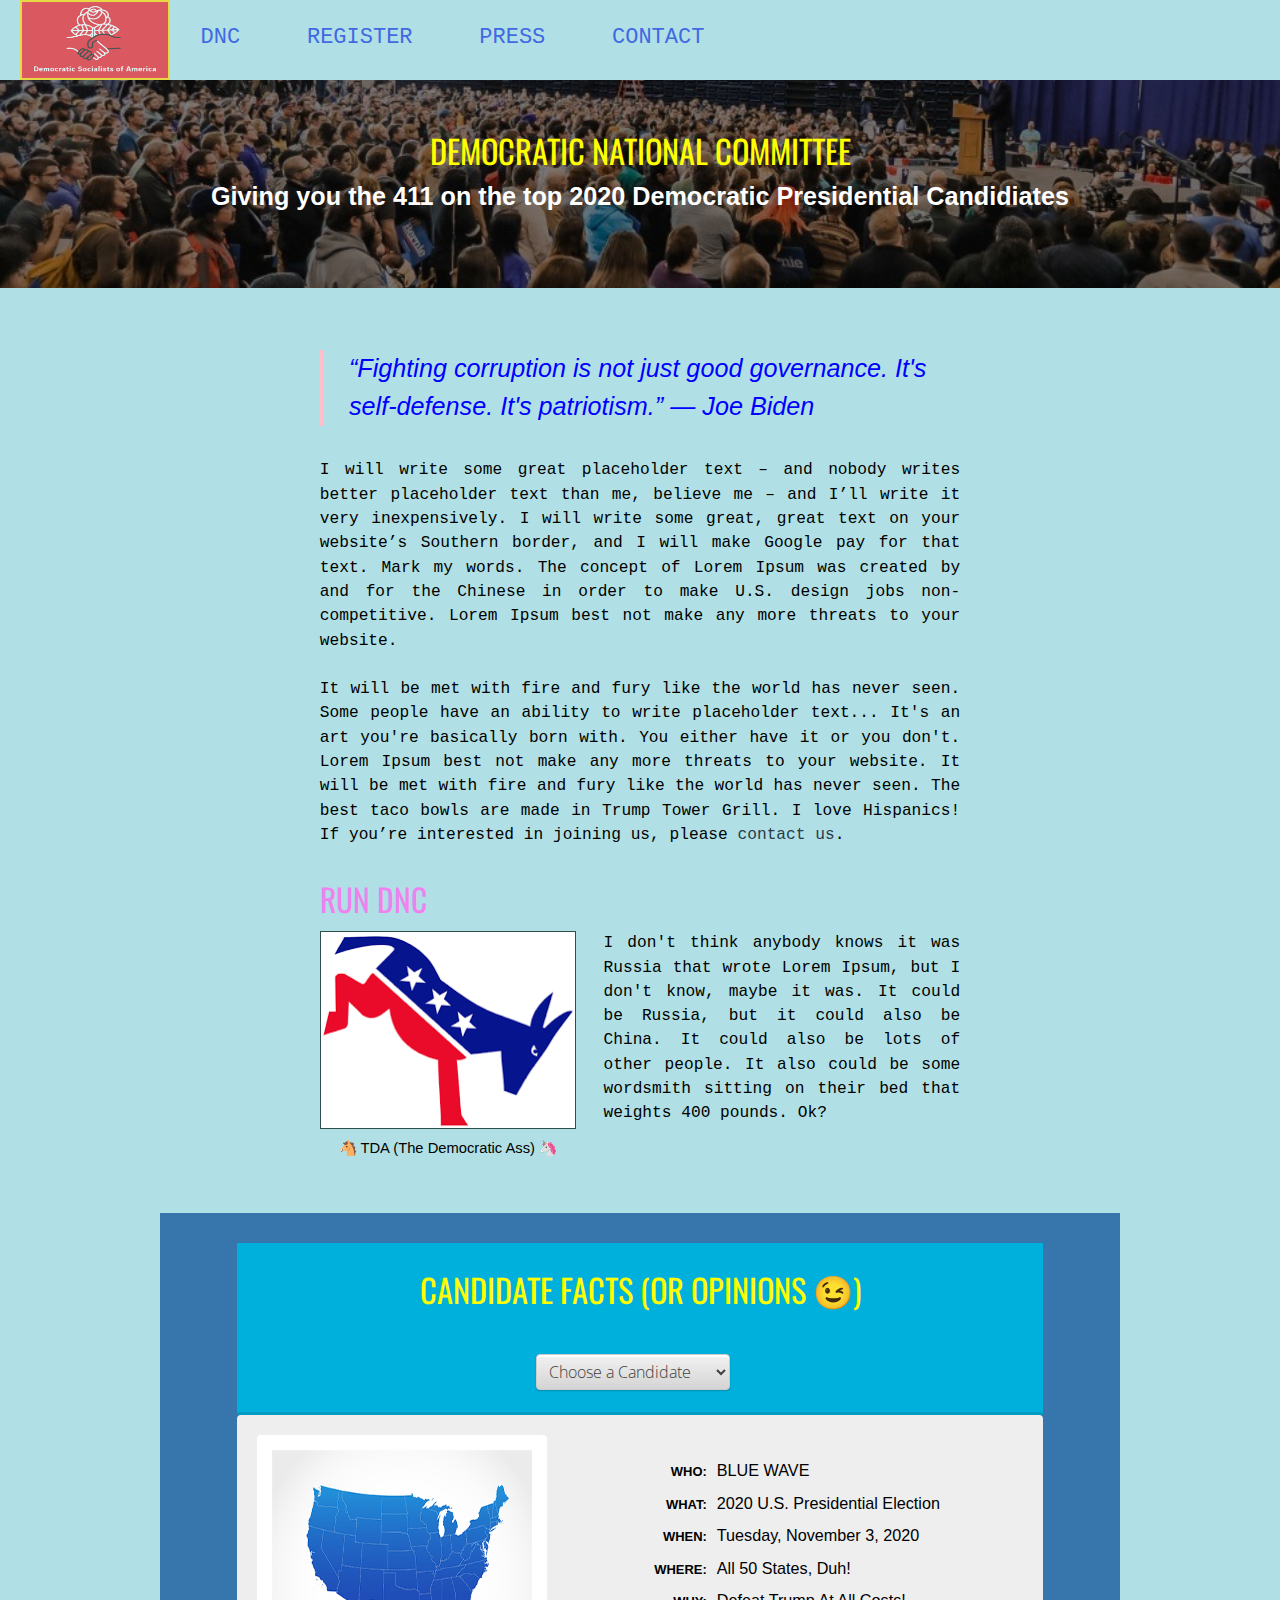
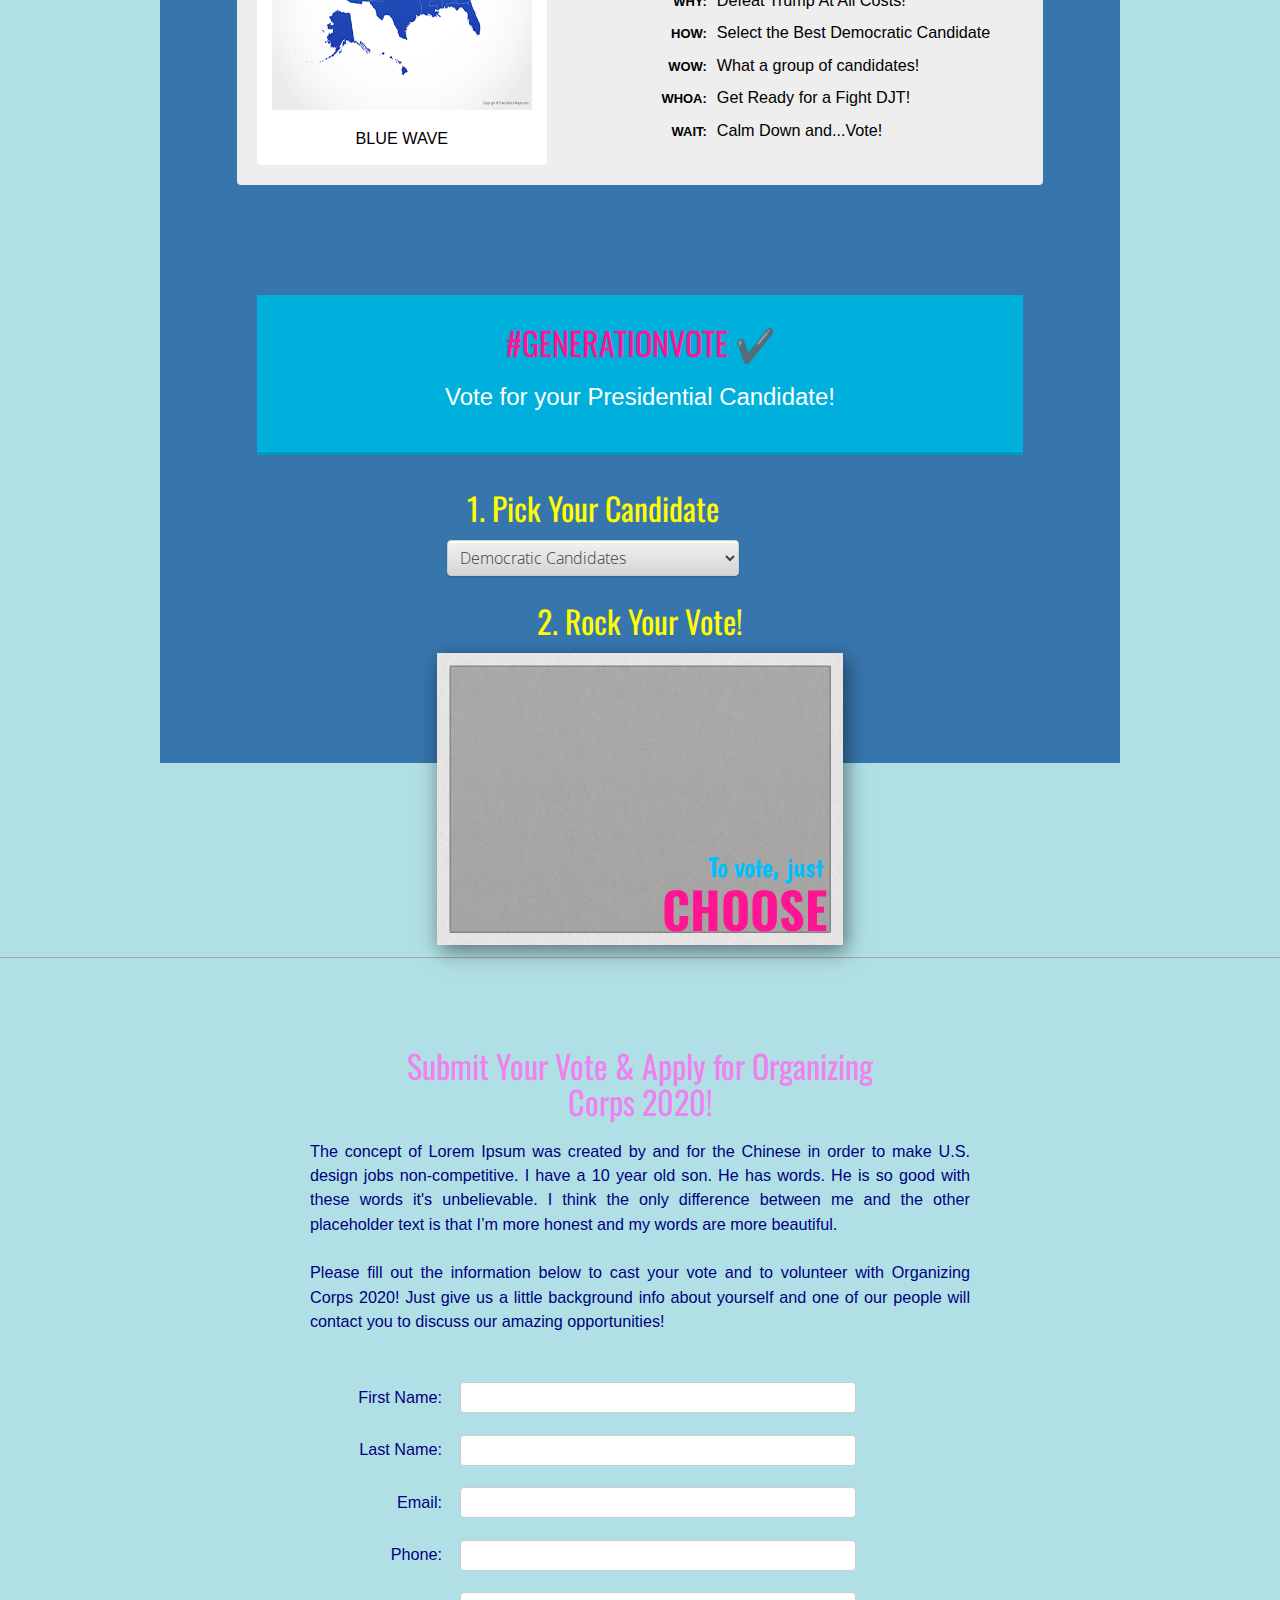
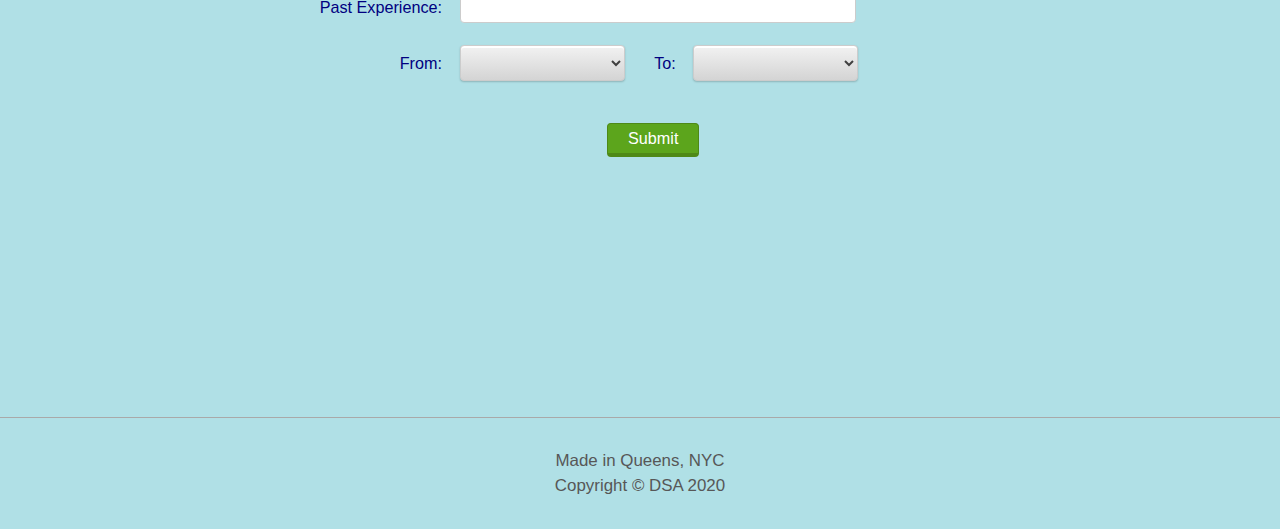
<file: index.html>
<!DOCTYPE html>
<html lang="en">
<head>
	<meta charset="UTF-8">
	<title>2020</title>
	<meta name="viewport" content="width=device-width, initial-scale=1">
	<link rel="icon" type="image/png"
		href="img/birdie_icon.png">
	<link rel="stylesheet" href="https://fonts.googleapis.com/css?family=Boogaloo|Open+Sans:300,400|Oswald:700">
	<link rel="stylesheet" href="css/main2.css">
	<link rel="stylesheet" href="css/main1.css">
	<link rel="stylesheet" href="css/main.css">
	<link rel="stylesheet" href="css/style1.css">
</head>
<body>
	<div class="content-wrapper">
		<a href="https://www.dsausa.org/" target="_blank">
			<img
				style="height: 80px; width: 150px; margin: 0; padding: 0; opacity: 0.7; border: 2px solid gold;"
				src="img/dsa.jpg"
				class="logo"
				alt="NAPS Logo"
			>
		</a>
		<nav>
			<ul>
				<li><a href="https://democrats.org/" target="_blank">DNC</a></li>
				<li><a href="https://voteforbernie.org/" target="_blank">Register</a></li>
				<li><a href="https://democrats.org/press/" target="_blank">Press</a></li>
				<li><a href="https://www.organizingcorps2020.com/" target="_blank">Contact</a></li>
			</ul>
		</nav>
	</div>

	<div class="hero">
		<h1>DEMOCRATIC NATIONAL COMMITTEE</h1>
		<p style="font-weight: bold;">Giving you the 411 on the top 2020 Democratic Presidential Candidiates</p>
	</div>

	<main role="main">
		<div class="content-wrapper">
			<p id="press-quote">Let's be honest, dental care in America is extremely expensive, period. — Bernie Sanders</p>
			<p class="main-content">I will write some great placeholder text – and nobody writes better placeholder text than me, believe me – and I’ll write it very inexpensively. I will write some great, great text on your website’s Southern border, and I will make Google pay for that text. Mark my words. The concept of Lorem Ipsum was created by and for the Chinese in order to make U.S. design jobs non-competitive. Lorem Ipsum best not make any more threats to your website.<br><br>It will be met with fire and fury like the world has never seen. Some people have an ability to write placeholder text... It's an art you're basically born with. You either have it or you don't. Lorem Ipsum best not make any more threats to your website. It will be met with fire and fury like the world has never seen. The best taco bowls are made in Trump Tower Grill. I love Hispanics! If you’re interested in joining us, please <a href="#">contact&nbsp;us</a>.</p>
			<h2 style="color: violet;">RUN DNC</h2>
			<figure>
				<img id="donkey" src="img/donkey_logo.png" alt="Democratic Donkey">
				<figcaption>🐴 TDA (The Democratic Ass) 🦄</figcaption>
			</figure>
			<p class="main-content">I don't think anybody knows it was Russia that wrote Lorem Ipsum, but I don't know, maybe it was. It could be Russia, but it could also be China. It could also be lots of other people. It also could be some wordsmith sitting on their bed that weights 400 pounds. Ok?</p>
		</div>
	</main>

	<div class="outer-wrapper">
		<header class="clearfix">
			<h1>CANDIDATE FACTS (OR OPINIONS 😉)</h1>
			<select style="width: 12em;" id="state-list">
				<option value="usa">Choose a Candidate</option>
				<option value="bs">Bernie Sanders</option>
				<option value="kh">Kamala Harris</option>
				<option value="ew">Elizabeth Warren</option>
				<option value="jc">Julian Castro</option>
				<option value="bor">Beto O'Rourke</option>
				<option value="jb">Joe Biden</option>
				<option value="tg">Tulsi Gabbard</option>
				<option value="cb">Cory Booker</option>
				<option value="ay">Andrew Yang</option>
				<option value="ji">Jay Inslee</option>
				<option value="kg">Kirsten Gillibrand</option>
				<option value="pb">Pete Buttigieg</option>
				<option value="ak">Amy Klobuchar</option>
			</select>
		</header>

		<div class="main clearfix">
			<div class="img-holder">
				<div>
					<img id="info-pic" src="img1/usa.png" alt="Blue States" width="260" height="260">
					<p id="info-name">BLUE WAVE</p>
				</div>
			</div>
			<div class="info-holder">
				<p><strong>Who: </strong><span id="info-who">BLUE WAVE</span></p>
				<p><strong>What: </strong><span id="info-what">2020 U.S. Presidential Election</span></p>
				<p><strong>When: </strong><span id="info-when">Tuesday, November 3, 2020</span></p>
				<p><strong>Where: </strong><span id="info-where">All 50 States, Duh!</span></p>
				<p><strong>Why: </strong><span id="info-why">Defeat Trump At All Costs!</span></p>
				<p><strong>How: </strong><span id="info-how">Select the Best Democratic Candidate</span></p>
				<p><strong>Wow: </strong><span id="info-wow">What a group of candidates!</span></p>
				<p><strong>Whoa: </strong><span id="info-whoa">Get Ready for a Fight DJT!</span></p>
				<p><strong>Wait: </strong><span id="info-wait">Calm Down and...Vote!</span></p>
			</div>
		</div>
	</div>
	<div class="outer-wrapper">
		<div class="content-wrapper">
			<header>
				<h1 style="color: deeppink;">#GENERATIONVOTE ✔️</h1>
				<p class="subtitle">Vote for your Presidential Candidate!</p>
			</header>
			<main role="main">
				<div class="first step">
					<h2>1. Pick Your Candidate</h2>
					<select name="states" id="states">
						<option selected disabled value="empty-state">Democratic Candidates</option>
						<option value="bs">Bernie Sanders</option>
						<option value="kh">Kamala Harris</option>
						<option value="ew">Elizabeth Warren</option>
						<option value="jc">Julian Castro</option>
						<option value="bor">Beto O'Rourke</option>
						<option value="jb">Joe Biden</option>
						<option value="tg">Tulsi Gabbard</option>
						<option value="cb">Cory Booker</option>
						<option value="ay">Andrew Yang</option>
						<option value="ji">Jay Inslee</option>
						<option value="kg">Kirsten Gillibrand</option>
						<option value="pb">Pete Buttigieg</option>
						<option value="ak">Amy Klobuchar</option>
					</select>
				</div>
				<div class="second step">
					<h2>2. Rock Your Vote!</h2>
					<div id="postcard">
						<p id="greeting">To vote, just</p>
						<p id="state-heading">choose</p>
					</div>
				</div>
			</main>
		</div>
	</div>
	<script src="js/state-data1.js"></script>
	<script>
		document.getElementById('state-list').onchange = function() {
			var selected = this.value;
			document.getElementById('info-pic').src= 'img1/'+selected+'.png';
			document.getElementById('info-name').textContent = stateData[this.value].who;
			document.getElementById('info-who').textContent = stateData[this.value].who;
			document.getElementById('info-what').textContent = stateData[this.value].what;
			document.getElementById('info-when').textContent = stateData[this.value].when;
			document.getElementById('info-where').textContent = stateData[this.value].where;
			document.getElementById('info-why').textContent = stateData[this.value].why;
			document.getElementById('info-how').textContent = stateData[this.value].how;
			document.getElementById('info-wow').textContent = stateData[this.value].wow;
			document.getElementById('info-whoa').textContent = stateData[this.value].whoa;
			document.getElementById('info-wait').textContent = stateData[this.value].wait;
		};
	</script>
	<footer>
	</footer>

	<script>
		var quotesArray = [
			'For many, the American dream has become a nightmare. — Bernie Sanders',
			'I was raised to be an independent woman, not the victim of anything. — Kamala Harris',
			'We need to hold Wall Street accountable for issuing the kinds of deceptive loans that nearly brought our economy to its knees in 2008. — Elizabeth Warren',
			'The number one way that we can address these long-term challenges of poverty, of education, is to invest in early childhood education. — Julian Castro',
			"I think competition always produces better results than a monopoly. — Beto O'Rourke",
			"Fighting corruption is not just good governance. It's self-defense. It's patriotism. — Joe Biden",
			'As a combat veteran, I know the cost of war. — Tulsi Gabbard',
			"I'm a capitalist, and I believe that universal basic income is necessary for capitalism to continue. — Andrew Yang",
			'If this ice melts in Greenland, it can shut down the Gulf Current. — Jay Inslee',
			"Women like me aren't supposed to run for office. — Alexandria Ocasio-Cortez (AOC)",
			'Small acts of decency ripple in ways we could never imagine. — Cory Booker',
			"Let's be honest, dental care in America is extremely expensive, period. — Bernie Sanders",
			"The DNC is always vulnerable to this gravitational force that makes it treat the presidency like it's the only office that matters. — Pete Buttigieg",
			"I find that when you open the door toward openness and transparency, a lot of people will follow you through. — Kirsten Gillabrand",
			"Women politicians tend to lead by being accountable for results. We focus on goals and outcomes. You can't get by on just swagger. — Amy Klobuchar"
		];
		var randomNumber = Math.floor(Math.random()*quotesArray.length);
		document.getElementById('press-quote').textContent = '“' + quotesArray[randomNumber].split(' — ')[0] + '” — ' + quotesArray[randomNumber].split(' — ')[1];
	</script>
<div class="container">
	<h1 style="color: violet; margin-left: 10%;">Submit Your Vote & Apply for Organizing Corps 2020!</h1>
	<p style="text-align: justify; color: navy;">The concept of Lorem Ipsum was created by and for the Chinese in order to make U.S. design jobs non-competitive. I have a 10 year old son. He has words. He is so good with these words it's unbelievable. I think the only difference between me and the other placeholder text is that I’m more honest and my words are more beautiful.<br><br>Please fill out the information below to cast your vote and to volunteer with Organizing Corps 2020! Just give us a little background info about yourself and one of our people will contact you to discuss our amazing opportunities!</p>
	<div class="form-container">
		<form id="vol-form">
			<div class="form-section">
				<label for="first-name">First Name:</label>
				<input id="first-name" name="first-name" type="text" required>
			</div>
			<div class="form-section">
				<label for="last-name">Last Name:</label>
				<input id="last-name" name="last-name" type="text">
			</div>
			<div class="form-section">
				<label for="email">Email:</label>
				<input id="email" name="email" type="email">
			</div>
			<div class="form-section">
				<label for="phone">Phone:</label>
				<input id="phone" name="phone" type="tel">
			</div>
			<div class="form-section">
				<label for="prev-vol">Past Experience:</label>
				<input id="prev-vol" name="prev-vol" type="text">
			</div>
			<div class="form-section">
				<label for="from-year" class="from-label">From:</label>
				<select id="from-year" name="from-year">
					<option value="blank"></option>
					<option value="1999">Before 2000</option>
					<option value="2000">2000</option>
					<option value="2001">2001</option>
					<option value="2002">2002</option>
					<option value="2003">2003</option>
					<option value="2004">2004</option>
					<option value="2005">2005</option>
					<option value="2006">2006</option>
					<option value="2007">2007</option>
					<option value="2008">2008</option>
					<option value="2009">2009</option>
					<option value="2010">2010</option>
					<option value="2011">2011</option>
					<option value="2012">2012</option>
					<option value="2013">2013</option>
					<option value="2014">2014</option>
					<option value="2015">2015</option>
					<option value="2016">2016</option>
					<option value="2017">2017</option>
					<option value="2018">2018</option>
				</select>
				<label for="to-year" class="to-label">To:</label>
				<select id="to-year" name="to-year">
					<option value="blank"></option>
					<option value="1999">Before 2000</option>
					<option value="2000">2000</option>
					<option value="2001">2001</option>
					<option value="2002">2002</option>
					<option value="2003">2003</option>
					<option value="2004">2004</option>
					<option value="2005">2005</option>
					<option value="2006">2006</option>
					<option value="2007">2007</option>
					<option value="2008">2008</option>
					<option value="2009">2009</option>
					<option value="2010">2010</option>
					<option value="2011">2011</option>
					<option value="2012">2012</option>
					<option value="2013">2013</option>
					<option value="2014">2014</option>
					<option value="2015">2015</option>
					<option value="2016">2016</option>
					<option value="2017">2017</option>
					<option value="2018">2018</option>
				</select>
			</div>
			<input id="submit" type="submit" value="Submit">
		</form>
		<div id="validate"></div>
		<img id="gif">
	</div>
</div>
<footer>
	<p>Made in Queens, NYC<br>Copyright © DSA 2020</p>
</footer>

<script>
	var states = document.getElementById('states');
	states.onchange = function() {
		document.getElementById('postcard').style.backgroundImage = 'url(img/' + states.value + '@2x.png)';
		document.getElementById('greeting').innerHTML = 'Right On!';
		let fullName = states.options[states.selectedIndex].text;
		let firstName = fullName.slice(0, fullName.indexOf(" "));
		document.getElementById('state-heading').innerHTML = "💛 " + firstName;
	}
	var submitButton = document.getElementById('submit');
	submitButton.addEventListener('click', function(event) {
		event.preventDefault();
		let firstName = document.getElementById('first-name').value;
		let lastName = document.getElementById('last-name').value;
		let email = document.getElementById('email').value;
		let phone = document.getElementById('phone').value;
		let prevExp = document.getElementById('prev-vol').value;
		if (firstName !== "" && lastName !== "" && email !== "" && phone !== "" && prevExp !== "") {
			document.getElementById('first-name').value = "";
			document.getElementById('last-name').value = "";
			document.getElementById('email').value = "";
			document.getElementById('phone').value = "";
			document.getElementById('prev-vol').value = "";
			document.getElementById('from-year').selectedIndex = 0;
			document.getElementById('to-year').selectedIndex = 0;
			document.getElementById('validate').style.color = "orangered";
			document.getElementById('validate').textContent = "See, told you this would be better 😄";
			window.scrollTo({
				top: document.body.scrollHeight,
				left: document.body.scrollHeight,
				behavior: 'smooth'
			});
			document.getElementById('gif').src = 'gif/aoc.gif';
		} else {
			document.getElementById('validate').textContent = "Fill all the fields out, then hit submit for a better GIF, otherwise you'll disappointed 😩";
			window.scrollTo({
				top: document.body.scrollHeight,
				left: document.body.scrollHeight,
				behavior: 'smooth'
			});
			document.getElementById('gif').src = 'gif/bc.gif';
		}
	});
</script>

</body>
</html>
</file>
<file: css/main2.css>
html {
	font-size: 17px;
}
body {
	font-family: 'Lato', sans-serif;
	margin: 0;
	background-color: #fcfbfa;
}
img {
	max-width: 100%;
}
h1 {
	font-size: 2.4rem;
	line-height: 1.2;
	color: #fff;
	width: 80%;
	margin: 1.6rem auto 0;
	text-align: center;
}
h2 {
	font-size: 1.6rem;
	line-height: 1.2;
	color: #1a1a1a;
	margin: .9rem 0;
}
p {
	line-height: 1.7;
	color: #000;
	margin: 0 0 1.6rem;
}
.main-content {
	font-family: 'Courier New', Courier, monospace;	
	color: #000;
	text-align: justify;
}
a {
	text-decoration: none;
	color: #00a9d4;
}
ul {
	list-style-type: none;
}
nav {
	font-size: 1.1rem;
}
nav ul {
	padding: 0;
	margin: 0;
	margin-bottom: .65rem;
}
nav li {
	line-height: 1.5;
}
nav li a {
	padding: .29rem .59rem;
	color: #fff;
}
.content-wrapper {
	max-width: 960px;
	margin: auto;
	padding: 0 1.8rem;
}
main .content-wrapper {
	max-width: 42em;
}
header {
	background-color: #00b0dc;
	border-bottom: 3px solid #009bc2;
	line-height: 1px;
	margin: auto;
	overflow: hidden;
	text-align: center;
	padding-top: 20px;
	padding-right: 34px;
	padding-left: 34px;
}
header .logo {
	margin: .65rem .4rem;
	width: 132px;
}
.hero {
	text-align: center;
	padding: 2.4rem 0;
	background:
		linear-gradient(
			rgba(0, 0, 0, .48),
			rgba(0, 0, 0, .48)
		),
		url('../img/bernie_banner.jpg') no-repeat 60% center;
	background-size: cover;
}
.hero p {
	color: #fff;
	width: 80%;
	margin: 0 auto 1.6rem;
	font-size: 1.4rem;
	line-height: 1.5;
	font-weight: 300;
}
main {
	box-sizing: border-box;
	padding: 30px 0;
	text-align: center;
}
#press-quote {
	color: blue;
	font-style: italic;
	font-size: 1.4rem;
	line-height: 1.5;
	font-weight: 300;
	margin: 1.8rem 0;
	border-left: 4px solid pink;
	padding-left: 1em;
}
figure {
	margin: 0;
}
#donkey {
	border: 1px solid darkslategrey;
}
figcaption {
	color: #000;
	text-align: center;
	margin: .47rem 0 1.2rem;
	font-size: .82rem;
}
footer {
	padding: 1.2rem;
}
footer p {
	font-size: .94rem;
	font-weight: 300;
	color: #999;
	text-align: center;
	margin-bottom: 0;
}

@media (min-width: 540px) {
	header .logo {
		float: left;
	}
	nav {
		float: right;
		margin-top: 21px;
	}
	nav ul li {
		display: inline-block;
	}
	figure {
		float: left;
		width: 40%;
		min-width: 225px;
		margin-right: 1.53rem;
	}
}
</file>
<file: css/main1.css>
html {
	color: #222;
	font-size: 1em;
	line-height: 1.4;
}
::-moz-selection {
	background: #b3d4fc;
	text-shadow: none;
}
::selection {
	background: #b3d4fc;
	text-shadow: none;
}
hr {
	display: block;
	height: 1px;
	border: 0;
	border-top: 1px solid #ccc;
	margin: 1em 0;
	padding: 0;
}
audio,
canvas,
iframe,
img,
svg,
video {
	vertical-align: middle;
}
fieldset {
	border: 0;
	margin: 0;
	padding: 0;
}
textarea {
	resize: vertical;
}

/* ==========================================================================
	Author's custom styles
========================================================================== */
body {
	color: #404040;
	font-family: "Martel Sans", Helvetica, Arial, sans-serif;
}
.outer-wrapper {
	margin: auto;
	max-width: 960px;
}
header select {
	margin-top: 2.25em;
	margin-right: 0.9em;
}
header select:hover {
	cursor: grab;
}
h1 {
	display: inline-block;
	font-size: 3em;
	font-weight: 400;
	margin: 0;
	padding: 0.3em;
}
.main {
	background: #eee;
	border-radius: 4px;
	padding: 20px;
}
.img-holder {
	float: left;
	margin-right: 50px;
	width: 290px;
}
.img-holder > div {
	background: #fff;
	border-radius: 4px;
	padding: 15px;
}
.img-holder p {
	margin: 1em 0 0;
	text-align: center;
}
.info-holder {
	float: left;
	text-align: left;
	margin-top: 2%;
}
h2 {
	font-weight: 400;
	margin-top: 0;
}
.info-holder p {
	margin: 0.5em 0;
}
.info-holder strong {
	display: inline-block;
	font-size: 0.8em;
	font-weight: 900;
	margin-right: 10px;
	text-align: right;
	text-transform: uppercase;
	width: 110px;
}

/* ==========================================================================
	Helper classes
========================================================================== */

.hidden {
	display: none !important;
}
.visuallyhidden {
	border: 0;
	clip: rect(0 0 0 0);
	height: 1px;
	margin: -1px;
	overflow: hidden;
	padding: 0;
	position: absolute;
	width: 1px;
}
.visuallyhidden.focusable:active,
.visuallyhidden.focusable:focus {
	clip: auto;
	height: auto;
	margin: 0;
	overflow: visible;
	position: static;
	width: auto;
}
.invisible {
	visibility: hidden;
}
.clearfix:before,
.clearfix:after {
	content: " ";
	display: table;
}
.clearfix:after {
	clear: both;
}

/* ==========================================================================
	Media Queries
========================================================================== */
@media (max-width: 755px) {
	.info-holder {
		margin-top: 1.25em;
	}
	.info-holder strong {
		text-align: left;
	}
}
@media (max-width: 488px) {
	header select {
		margin: 0 1.25em 2.25em;
		float: none;
	}
}
@media (max-width: 400px) {
	.img-holder {
		float: none;
		margin: 0 auto;
	}
	.info-holder {
		width: 290px;
		margin: 1.25em auto;
		float: none;
		display: block;
	}
	.info-holder strong {
		display: block;
	}
}
</file>
<file: css/main.css>
html { box-sizing: border-box; }
*, *:before, *:after { box-sizing: inherit; }
html, body {
	margin: 0;
}
html {
	font-size: 14px;
}
body {
	background-color: powderblue;
	font-family: 'Open Sans', sans-serif;
}
h1, h2 {
	margin-top: 0;
	font-family: 'Oswald', sans-serif;
	color: yellow;
}
h1 {
	font-size: 4rem;
	line-height: 1.1;
	margin-bottom: 0.67rem;
}
h2 {
	font-weight: normal;
	font-size: 1.75rem;
	line-height: 1.47;
	margin-bottom: .5rem;
}
p {
	margin-top: 0;
	line-height: 1.5;
}
a {
	text-decoration: none;
	color: #293a4a;
}
a:visited {
	color: #293a4a;
}
select {
	margin-bottom: 1.22rem;
}
.subtitle {
	color: #fff;
	margin-bottom: 2.22rem;
	font-size: 1.33rem;
	font-weight: 300;
	line-height: 1.3;
}
.outer-wrapper {
	background-color: #3776ad;
	padding: 6%;
	padding-bottom: 92px;
	text-align: center;
}
.content-wrapper {
	display: inline-block;
	text-align: left;
}

li a{
	font-family: monospace;
	font-size: 22px;
	color: royalblue !important;
	margin: 20px;
	text-transform: uppercase;
}
select {
	font-size: 18px;	
	font-weight: 300;
	font-family: 'Open Sans', sans-serif;
	color: #4a4a4a;
	border: 1px solid #466580;
	border-radius: 0;
	box-shadow: 0 1px 2px rgba(0,0,0, .2), inset 0 2px 0 rgb(255,255,255);
	background: #e6e6e6 linear-gradient( rgb(242,242,242) 0%, rgb(212,212,212) 100% );
	width: 280px;
	height: 36px;
	padding-left: 0.5em;
}
#postcard {
	width: 280px;
	height: 202px;
	position: absolute;
	background-image: url('../img/empty-state@2x.jpg');
	background-size: cover;
	box-shadow: 3px 6px 20px 0 rgba(0,0,0, .5);
	padding-top: 58px;
}
#greeting {
	font-family: 'Boogaloo', cursive;
	text-align: center;
	font-size: 19px;
	color: #fdfcfc;
	margin-bottom: 2px;
}
#state-heading {
	font-family: 'Oswald', sans-serif;
	font-weight: bold;
	text-align: center;
	text-transform: uppercase;
	font-size: 35px;
	line-height: 1.1;
	color: #fff;
	float: left;
	width: 100%;
}
#validate {
	text-align: center;
	margin: 20px;
	margin-left: 7%;
	font-family: 'Franklin Gothic Medium', 'Arial Narrow', Arial, sans-serif;
	color: deeppink;
	font-size: 20px;
}
#gif {
	border-radius: 25px;
	margin-left: 16%;
}
footer {
	text-align: center;
	border-top: 1px solid darkgrey;
	margin-top: 150px;
	padding: 20px;
}
footer p {
	font-weight: 300;
	color: #575757;
	margin-bottom: 0;
}

@media (min-width: 400px) {
	html {
		font-size: 16px;
	}
}

@media (min-width: 470px) {
	html {
		font-size: 17px;
	}
	.outer-wrapper {
		padding-top: 30px;
		padding-bottom: 140px;
	}
	select {
		width: 300px;
	}
	#postcard {
		width: 406px;
		height: 292px;
		padding-top: 88px;
	}
	#greeting {
		font-size: 28px;
		margin-bottom: 4%;
		text-align: right;
		color: deepskyblue;
		margin-top: 26%;
		margin-right: 5%;
	}
	#state-heading {
		font-size: 50px;
		text-align: right;
		color: deeppink;
		margin-top: -6%;
		margin-left: -4%
	}
	footer {
		margin-top: 194px;
	}
}

@media (min-width: 960px) {
	html {
		font-size: 18px;
	}
	.outer-wrapper {
		padding-bottom: 80px;
	}
	.content-wrapper {
		max-width: 850px;
		margin: auto;
		padding: 0 20px;
	}
	.step {
		display: inline-block;
		vertical-align: top;
	}
	.first.step {
		width: 300px;
		margin-right: 94px;
	}
	.second.step {
		width: 406px;
	}
	footer {
		padding: 30px;
	}
}
</file>
<file: css/style1.css>
body {
	color: #404040;
	font-family: "Helvetica Neue", Helvetica, Arial, sans-serif;
	font-size: 0.9em;
	font-weight: 300;
	line-height: 1.6;
	margin: 0;
}
.container {
	margin: 0 auto 20px;
	max-width: 700px;
	padding: 20px;
}
h1 {
	font-size: 1.5em;
	font-weight: 400;
	margin: 0;
}
h1 + p {
	margin-top: 10px;
}
.form-container {
	padding-top: 20px;
	color: navy;
}
.form-section {
	margin-bottom: 20px;
	width: auto;
}
.to-label {
	margin-top: 20px;
}
label {
	display: block;
	margin-right: 2%;
	margin-bottom: 0.25em;
}
input,
select {
	color: #404040;
	font-size: 1em;
	font-weight: 300;
}
input[type="text"],
input[type="email"],
input[type="tel"] {
	width: 95%;
}
input:focus {
	background: #fffaf2;
	-webkit-box-shadow: inset 1px 1px 1px rgba(0,0,0, 0.1);
	box-shadow: inset 1px 1px 1px rgba(0,0,0, 0.1);
	outline: none;
}
input[type="text"],
input[type="email"],
input[type="tel"],
select {
	border: solid 1px #ccc;
	-moz-border-radius: 4px;
	-webkit-border-radius: 4px;
	border-radius: 4px;
	line-height: 1.6;
	padding: 0.1em 0.5em;
	-webkit-transition: background 0.2s;
	-o-transition: background 0.2s;
	transition: background 0.2s;
	width: 165px;
}
select:hover {
	cursor: grab;
}
#states {
	width: 18em;
}
select:focus {
	outline: none;
}
input[type="submit"] {
	background: none;
	background-color: #5ca51c;
	border: solid 1px #4e8917;
	border-bottom-width: 4px;
	border-radius: 4px;
	color: #fff;
	display: block;
	font-size: 1em;
	font-weight: 300;
	outline: none;
	padding: 5px 20px;
	-webkit-transition: background 0.2s;
	-o-transition: background 0.2s;
	transition: background 0.2s;
}
input[type="submit"]:hover {
	cursor: pointer;
	background-color: #4e8917;
}

@media only screen and (min-width: 600px) {
	h1 {
		font-size: 2em;
	}
	label {
		display: inline-block;
		text-align: right;
		width: 20%;
	}
	input[type="text"],
	input[type="email"],
	input[type="tel"] {
		width: 60%;
	}
	.to-label {
		display: inline-block;
		margin-top: 0;
		margin-left: 25px;
		width: auto;
	}
	input[type="submit"] {
		margin-left: 45%;
	}
}
</file>
